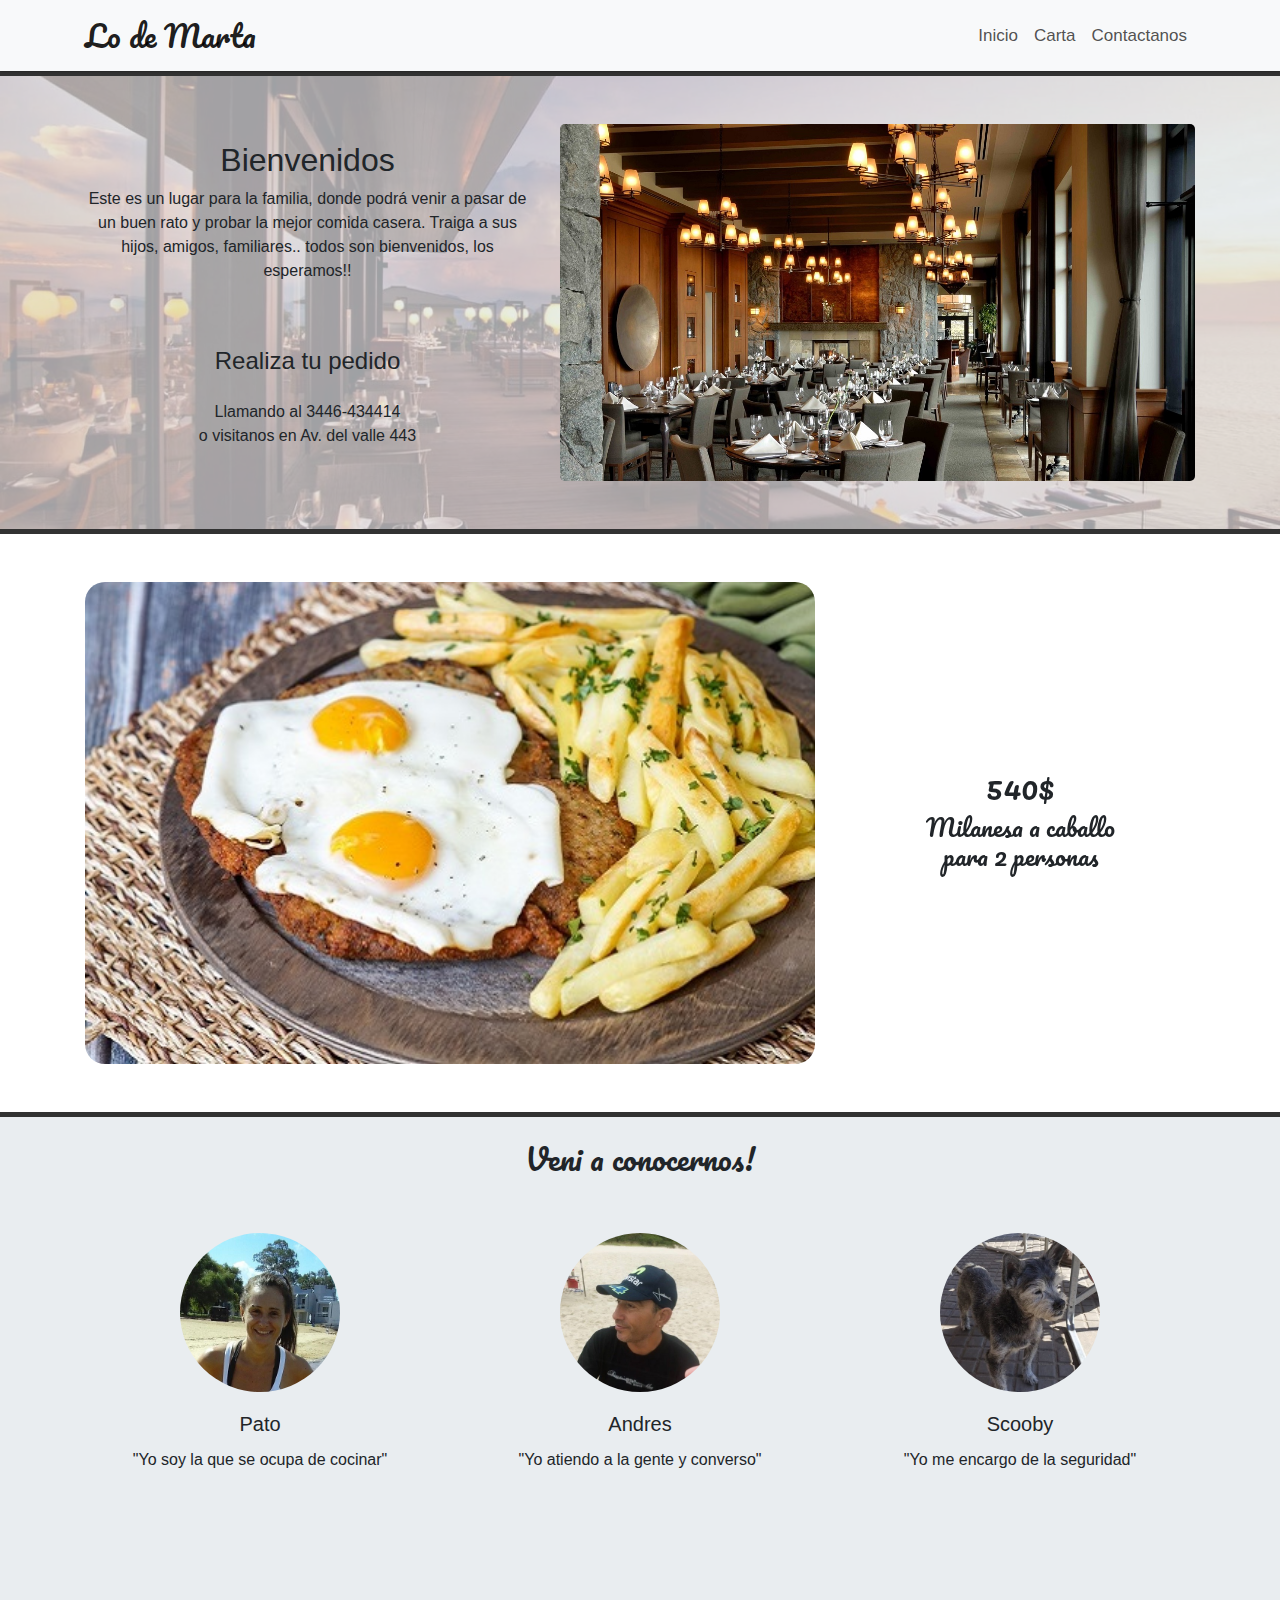
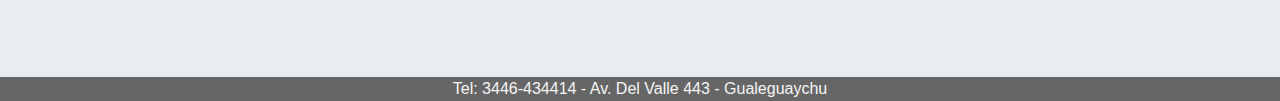
<file: index.html>
<!DOCTYPE html>
<html lang="en">
<head>
    <meta charset="UTF-8">
    <meta name="viewport" content="width=device-width, initial-scale=1.0">
    <meta http-equiv="X-UA-Compatible" content="ie=edge">
    <meta name="Description" content="Sitio de comidas para toda la familia, veni a visitarnos. Gualeguaychu, Entre Rios" />
    <meta name="keywords" content="Roticeria, Lo de Marta, Pizzeria, Gualeguaychu, Comida"/>
    <title>Lo de marta</title>
    <!--Bootstrap CSS-->
    <link rel="stylesheet" href="css/bootstrap/bootstrap.css">
    <!--Fuentes google-->
    <link href="https://fonts.googleapis.com/css?family=Pacifico&display=swap" rel="stylesheet">
    <!--CSS-->
    <link rel="stylesheet" href="css/main.css">
</head>

<body>
    <!--Menu de navegacion-->
    <nav class="navbar navbar-expand-lg navbar-light bg-light">
        <div class="container">
            <a class="navbar-brand fuente" href="index.html">Lo de Marta</a>
            <button class="navbar-toggler ml-auto" type="button" data-toggle="collapse" data-target="#navbarNavDropdown" aria-controls="navbarNavDropdown" aria-expanded="false" aria-label="Toggle navigation">
                <span class="navbar-toggler-icon"></span>
            </button>
            <div class="collapse navbar-collapse" id="navbarNavDropdown">
                <ul class="navbar-nav ml-auto">
                    <li class="nav-item">
                        <a class="nav-link" href="index.html">Inicio</a>
                    </li>
                    <li class="nav-item">
                        <a class="nav-link" href="#">Carta</a>
                    </li>
                    <li class="nav-item">
                        <a class="nav-link" href="contacto.html">Contactanos</a>
                    </li>
                    <li class="nav-item ocultar">
                        <a class="nav-link" href="equipo.html">¿Quienes somos?</a>
                    </li>
                </ul>
            </div>
        </div>      
    </nav>

    <!--Presentacion-->
    <section class="presentacion" style="background-image: url(img/exterior.jpg)">
        <div class="background-overlay py-5">
            <div class="container">
                <div class="row">
                    <div class="col-md-5 text-center align-self-center">
                        <div>
                            <h2>Bienvenidos</h2>
                            <p>Este es un lugar para la familia, donde podrá venir a pasar de un buen rato y probar la mejor comida casera. Traiga a sus hijos, amigos, familiares.. todos son bienvenidos, los esperamos!!</p>
                        </div>
                        <div>
                            <h4>Realiza tu pedido</h4>
                            <p class="d-none d-md-block">Llamando al 3446-434414 <br> o visitanos en Av. del valle 443</p>
                            <button type="button" class="btn btn-success d-sm-block d-md-none">LLAMANOS!</button>
                            <p class="d-sm-block d-md-none">o visitanos en Av. del valle 443</p>
                        </div>
                    </div>
                    <div class="col-md-7">
                        <img src="img/interior.jpg" alt="Imagen de Lo de Marta" class="img-fluid d-none d-md-block">
                    </div>
                </div>
            </div>
        </div>
    </section>

    <!--Promociones-->
    <section class="promociones text-center fuente py-5">
        <div class="bd-example container">
            <div id="carouselExampleCaptions" class="carousel slide" data-ride="carousel">
                <div class="carousel-inner">
                    <div class="carousel-item active">
                        <div class="row">
                            <div class="col-md-8">
                                <img src="img/mila-caballo.jpg" class="d-block w-100 img-fluid" alt="...">
                            </div>
                            <div class="col-md-4 align-self-center">
                                <h2>540$</h2>
                                <h4>Milanesa a caballo <br> para 2 personas</h4>
                            </div>
                        </div>
                    </div>
                    <div class="carousel-item">
                        <div class="row">
                            <div class="col-md-8">
                                <img src="img/muzzas.jpg" class="d-block w-100 img-fluid" alt="...">
                            </div>
                            <div class="col-md-4 align-self-center">
                                <h2>420$</h2>
                                <h4>Muzzarela <br> x2</h4>
                            </div>
                        </div>
                    </div>
                    <div class="carousel-item">
                        <div class="row">
                            <div class="col-md-8">
                                <img src="img/napo.jpg" class="d-block w-100 img-fluid" alt="...">
                            </div>
                            <div class="col-md-4 align-self-center">
                                <h2>540$</h2>
                                <h4>Napolitana con fritas <br> para 2 personas</h4>
                            </div>
                        </div>
                    </div>
                </div>
                <a class="carousel-control-prev" href="#carouselExampleCaptions" role="button" data-slide="prev">
                    <span class="carousel-control-prev-icon d-none d-lg-block d-xl-block" aria-hidden="true"></span>
                    <span class="sr-only">Previous</span>
                </a>
                <a class="carousel-control-next" href="#carouselExampleCaptions" role="button" data-slide="next">
                    <span class="carousel-control-next-icon d-none d-lg-block d-xl-block" aria-hidden="true"></span>
                    <span class="sr-only">Next</span>
                </a>
            </div>
        </div>
    </section>

    <!--Quienes somos-->
    <section class="equipo text-center d-none d-md-block">
        <h2 class="py-4 fuente">Veni a conocernos!</h2>
        <div class="container py-4">
            <div class="row text-center">
                <div class="col-md-4">
                    <div class="card">
                        <img src="img/pato.jpg" alt="" class="card-image-top container">
                        <div class="card-body">
                            <h5 class="card-title">Pato</h5>
                            <p class="card-text">"Yo soy la que se ocupa de cocinar"</p>
                        </div>
                    </div>
                </div>
                <div class="col-md-4">
                    <div class="card">
                        <img src="img/andres.jpg" alt="" class="card-image-top container">
                        <div class="card-body">
                            <h5 class="card-title">Andres</h5>
                            <p class="card-text">"Yo atiendo a la gente y converso"</p>
                        </div>
                    </div>
                </div>
                <div class="col-md-4">
                    <div class="card">
                        <img src="img/scooby.jpg" alt="" class="card-image-top container">
                        <div class="card-body">
                            <h5 class="card-title">Scooby</h5>
                            <p class="card-text">"Yo me encargo de la seguridad"</p>
                        </div>
                    </div>
                </div>
            </div>
        </div>
    </section>

    <!--Pie de pagina-->
    <footer>
        <div class="text-center">
            <p>Tel: 3446-434414 - Av. Del Valle 443 - Gualeguaychu</p>
        </div>
    </footer>

    <!--JS-->
    <script src="js/query.js"></script>
    <script src="js/popper.js"></script>
    <script src="js/bootstrap/bootstrap.js"></script>
</body>
</html>
</file>
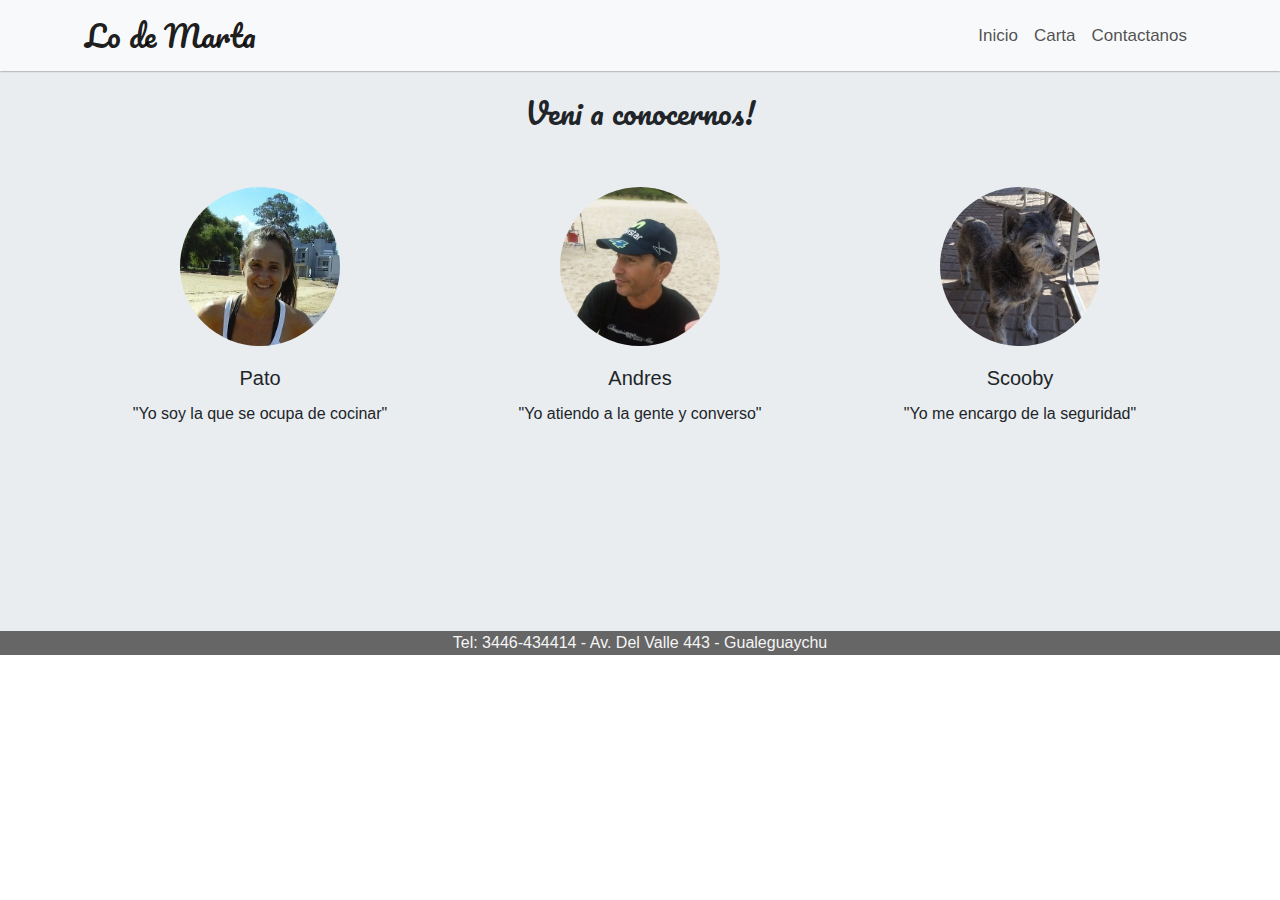
<file: equipo.html>
<!DOCTYPE html>
<html lang="en">
<head>
    <meta charset="UTF-8">
    <meta name="viewport" content="width=device-width, initial-scale=1.0">
    <meta http-equiv="X-UA-Compatible" content="ie=edge">
    <meta name="Description" content="Sitio de comidas para toda la familia, veni a visitarnos. Gualeguaychu, Entre Rios" />
    <meta name="keywords" content="Roticeria, Lo de Marta, Pizzeria, Gualeguaychu, Comida"/>
    <title>Lo de marta - equipo</title>
    <!--Bootstrap CSS-->
    <link rel="stylesheet" href="css/bootstrap/bootstrap.css">
    <!--Fuentes google-->
    <link href="https://fonts.googleapis.com/css?family=Pacifico&display=swap" rel="stylesheet">
    <!--CSS-->
    <link rel="stylesheet" href="css/main.css">
</head>

<body>
    <!--Menu de navegacion-->
    <nav class="navbar navbar-expand-lg navbar-light bg-light">
        <div class="container">
            <a class="navbar-brand fuente" href="index.html">Lo de Marta</a>
            <button class="navbar-toggler ml-auto" type="button" data-toggle="collapse" data-target="#navbarNavDropdown" aria-controls="navbarNavDropdown" aria-expanded="false" aria-label="Toggle navigation">
                <span class="navbar-toggler-icon"></span>
            </button>
            <div class="collapse navbar-collapse" id="navbarNavDropdown">
                <ul class="navbar-nav ml-auto">
                    <li class="nav-item">
                        <a class="nav-link" href="index.html">Inicio</a>
                    </li>
                    <li class="nav-item">
                        <a class="nav-link" href="#">Carta</a>
                    </li>
                    <li class="nav-item">
                        <a class="nav-link" href="contacto.html">Contactanos</a>
                    </li>
                    <li class="nav-item ocultar">
                        <a class="nav-link" href="equipo.html">¿Quienes somos?</a>
                    </li>
                </ul>
            </div>
        </div>      
    </nav>

    <!--Quienes somos-->
    <section class="equipo text-center ">
        <h2 class="py-4 fuente">Veni a conocernos!</h2>
        <div class="container py-4">
            <div class="row text-center">
                <div class="col-md-4">
                    <div class="card">
                        <img src="img/pato.jpg" alt="" class="card-image-top container">
                        <div class="card-body">
                            <h5 class="card-title">Pato</h5>
                            <p class="card-text">"Yo soy la que se ocupa de cocinar"</p>
                        </div>
                    </div>
                </div>
                <div class="col-md-4">
                    <div class="card">
                        <img src="img/andres.jpg" alt="" class="card-image-top container">
                        <div class="card-body">
                            <h5 class="card-title">Andres</h5>
                            <p class="card-text">"Yo atiendo a la gente y converso"</p>
                        </div>
                    </div>
                </div>
                <div class="col-md-4">
                    <div class="card">
                        <img src="img/scooby.jpg" alt="" class="card-image-top container">
                        <div class="card-body">
                            <h5 class="card-title">Scooby</h5>
                            <p class="card-text">"Yo me encargo de la seguridad"</p>
                        </div>
                    </div>
                </div>
            </div>
        </div>
    </section>
        
    <!--Pie de pagina-->
    <footer>
        <div class="text-center">
            <p>Tel: 3446-434414 - Av. Del Valle 443 - Gualeguaychu</p>
        </div>
    </footer>
    
    <!--JS-->
    <script src="js/query.js"></script>
    <script src="js/popper.js"></script>
    <script src="js/bootstrap/bootstrap.js"></script>
</body>
</html>
</file>
<file: css/main.css>
.fuente {
    font-family: 'Pacifico', cursive;
    font-size: 30px;
}
/*Barra de navegacion */
.navbar {
    box-shadow: 0px 0px 2px rgba(0, 0, 0, .6);
}
.navbar .nav-item .nav-link:hover {
    color: rgba(250, 104, 42,.9);
}
.navbar .nav-item .nav-link {
    color: rgba(60, 60, 60,.9);
    font-size: 17px;
}
@media screen and (min-width: 770px){
    .navbar .ocultar{
        display: none;
    }
}

/*Presentacion */
.presentacion {
    background-size: cover;
    background-position: center;
    background-repeat: no-repeat;
    border-style: solid;
    border-width: 5px 0px 5px 0px;
    border-color: rgba(50, 50, 50, 1);        
}
.presentacion h4 {
    padding: 3rem 0rem 1rem 0rem;
}

.presentacion h1 {
    padding: 15px;
}
.presentacion img {
    border-radius: 5px;
}
.presentacion .background-overlay {
    background-color: rgba(223, 230, 233,.7);
}

/*Promociones */
@media screen and (min-width: 770px){
    .promociones {
        border-bottom: 5px solid rgba(50, 50, 50, 1);
    }
}
.promociones img {
    border-radius: 20px;
}
.promociones .carousel-control-next-icon{
    padding: 20px;
    margin-left: 190px;
}
.promociones .carousel-control-prev-icon{
    padding: 20px;
    margin-left: -230px;
}

/*Quienes somos */
@media screen and (min-width: 770px){
    .equipo {
        background-color: rgba(223, 230, 233,.7);
    }
}
.equipo {
    min-height: 560px;
}
.equipo .card {
    border:none;
    border-radius: 10px;
    background-color: rgba(60, 60, 60,0)
}
.equipo .card-image-top {
    max-height: 160px;
    max-width: 190px;
    border-radius: 50%;
}
.equipo .card-image-top:hover {
    border-radius: 10%;
    max-height: 270px;
    max-width: 300px;
}

/*Pie de pagina */
footer {
    margin: 0%;
    padding: 0%;
    background-color: rgba(0,0,0,.6);
    color: whitesmoke;
    text-align: center;
}
footer p {
    margin: 0%;
}

/*Formulario de contacto */
@media screen and (min-width: 770px){
    .formulario {
        border:2px solid rgba(0, 0, 0, .5);
        border-radius: 14px;
        margin-top: 4rem;
        background-color: rgba(223, 230, 233,.3);
    }
    .formulario form {
        padding: 0rem 5rem 2rem 5rem; 
    }
    .formulario form div {
        padding-top: 2rem;
    }
}
@media screen and (max-width: 770px){
    .formulario .textarea {
        padding: 0.7rem 0;
    }
}
</file>
